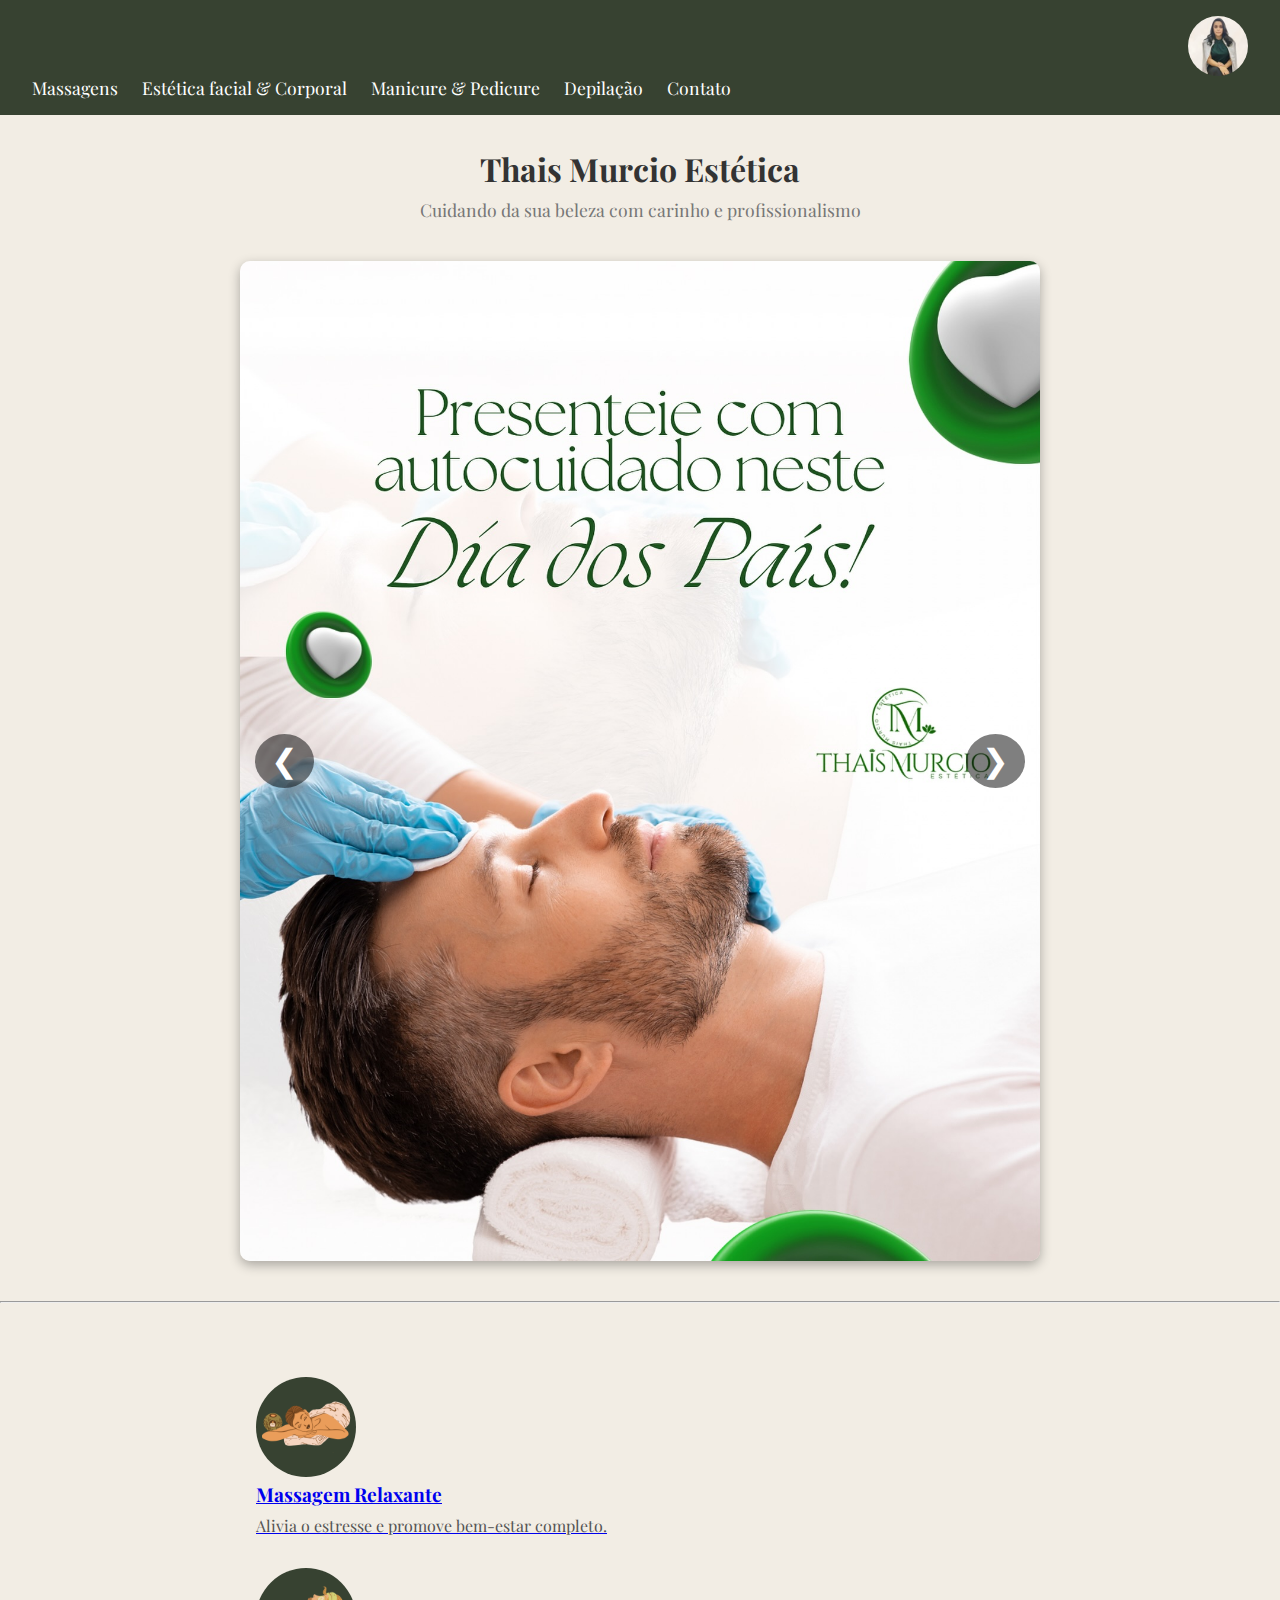
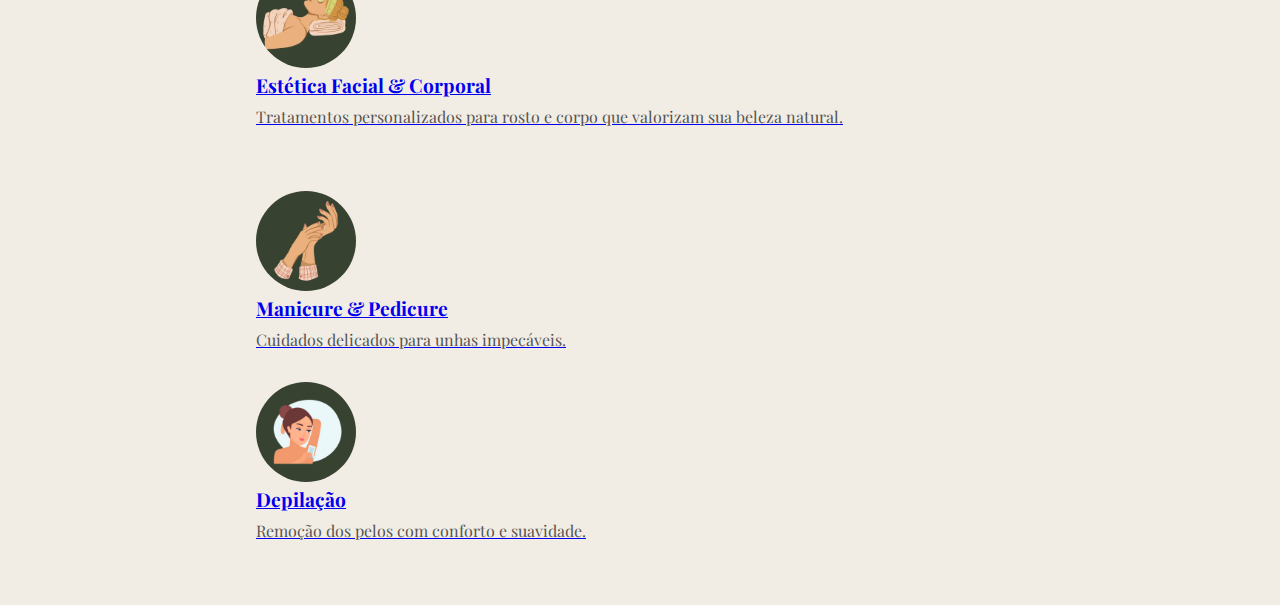
<file: index.html>
<!DOCTYPE html>
<html lang="pt-br">
<head>
    <meta charset="UTF-8">
    <meta name="viewport" content="width=device-width, initial-scale=1.0">
    <link rel="stylesheet" href="style.css">
    <title>Thais Murcio Estética</title>
    <!-- Fonte bonita do Google Fonts -->
    <link href="https://fonts.googleapis.com/css2?family=Playfair+Display&display=swap" rel="stylesheet">
</head>
<body>
    <nav class="navbar">
  <div class="nav-inner">
    <div class="left-side">
      <div class="hamburger" onclick="toggleMenu()">&#9776;</div>
    </div>

    <div class="right-side">
      <img class="logo-img" src="img/490187709_3579610882348179_7677595990874106271_n(1).jpg" alt="Logo" />
    </div>
  </div>

  <ul class="links">
    <li><a href="massagem-relaxante.html">Massagens</a></li>
    <li><a href="estetica-facial-corporal.html">Estética facial & Corporal</a></li>
    <li><a href="manicure-pedicure.html">Manicure & Pedicure</a></li>
    <li><a href="depilacao.html">Depilação</a></li>
    <li><a href="https://api.whatsapp.com/send?phone=5543999671865&text=Olá%2C%20vim%20através%20do%20Instagram!%20">Contato</a></li>
  </ul>
</nav>
<div class="boas-vindas">
  <h1>Thais Murcio Estética</h1>
  <p>Cuidando da sua beleza com carinho e profissionalismo</p>
</div>
    
     <div class="carousel">
    <div class="carousel-track">
        <img src="img/dia dos pais.jpg" alt="Foto 1">
        <img src="img/2.jpg" alt="Foto 2">
        <img src="img/1.jpg" alt="Foto 3">
        <img src="img/519593964_17865485256422282_1488908473671776454_n.jpg" alt="Foto 3">
        <img src="img/503052265_17860622313422282_3590157282169635632_n.jpg" alt="Foto 3">
    </div>
        <button class="carousel-btn prev">&#10094;</button>
        <button class="carousel-btn next">&#10095;</button>
    </div>
<hr> <br><br>
    <div class="container">
    <div class="servico">
      <a href="massagem-relaxante.html">
    <img src="img/11.png" alt="" class="servico-img">
    <div class="descricao">
      <h1>Massagem Relaxante</h1>
      <p>Alivia o estresse e promove bem-estar completo.</p>
    </div>
  </a>
  </div>

  <div class="servico">
  <a href="estetica-facial-corporal.html">
    <img src="img/13.png" alt="" class="servico-img">
  <div class="descricao">
    <h1>Estética Facial & Corporal</h1>
    <p>Tratamentos personalizados para rosto e corpo que valorizam sua beleza natural.</p>
  </div>
</div>
  </a>

  <div class="servico">
    <a href="manicure-pedicure.html">
      <img src="img/12.png" alt="" class="servico-img">
    <div class="descricao">
      <h1>Manicure & Pedicure</h1>
      <p>Cuidados delicados para unhas impecáveis.</p>
    </div>
    </a>
  </div>

  <div class="servico">
      <a href="depilacao.html">
        <img src="img/depilação.png" alt="" class="servico-img">
    <div class="descricao">
      <h1>Depilação</h1>
      <p>Remoção dos pelos com conforto e suavidade.</p>
    </div>
  </div>
      </a>
</div>
     <script src="script.js"></script>
</body>
</html>
</file>
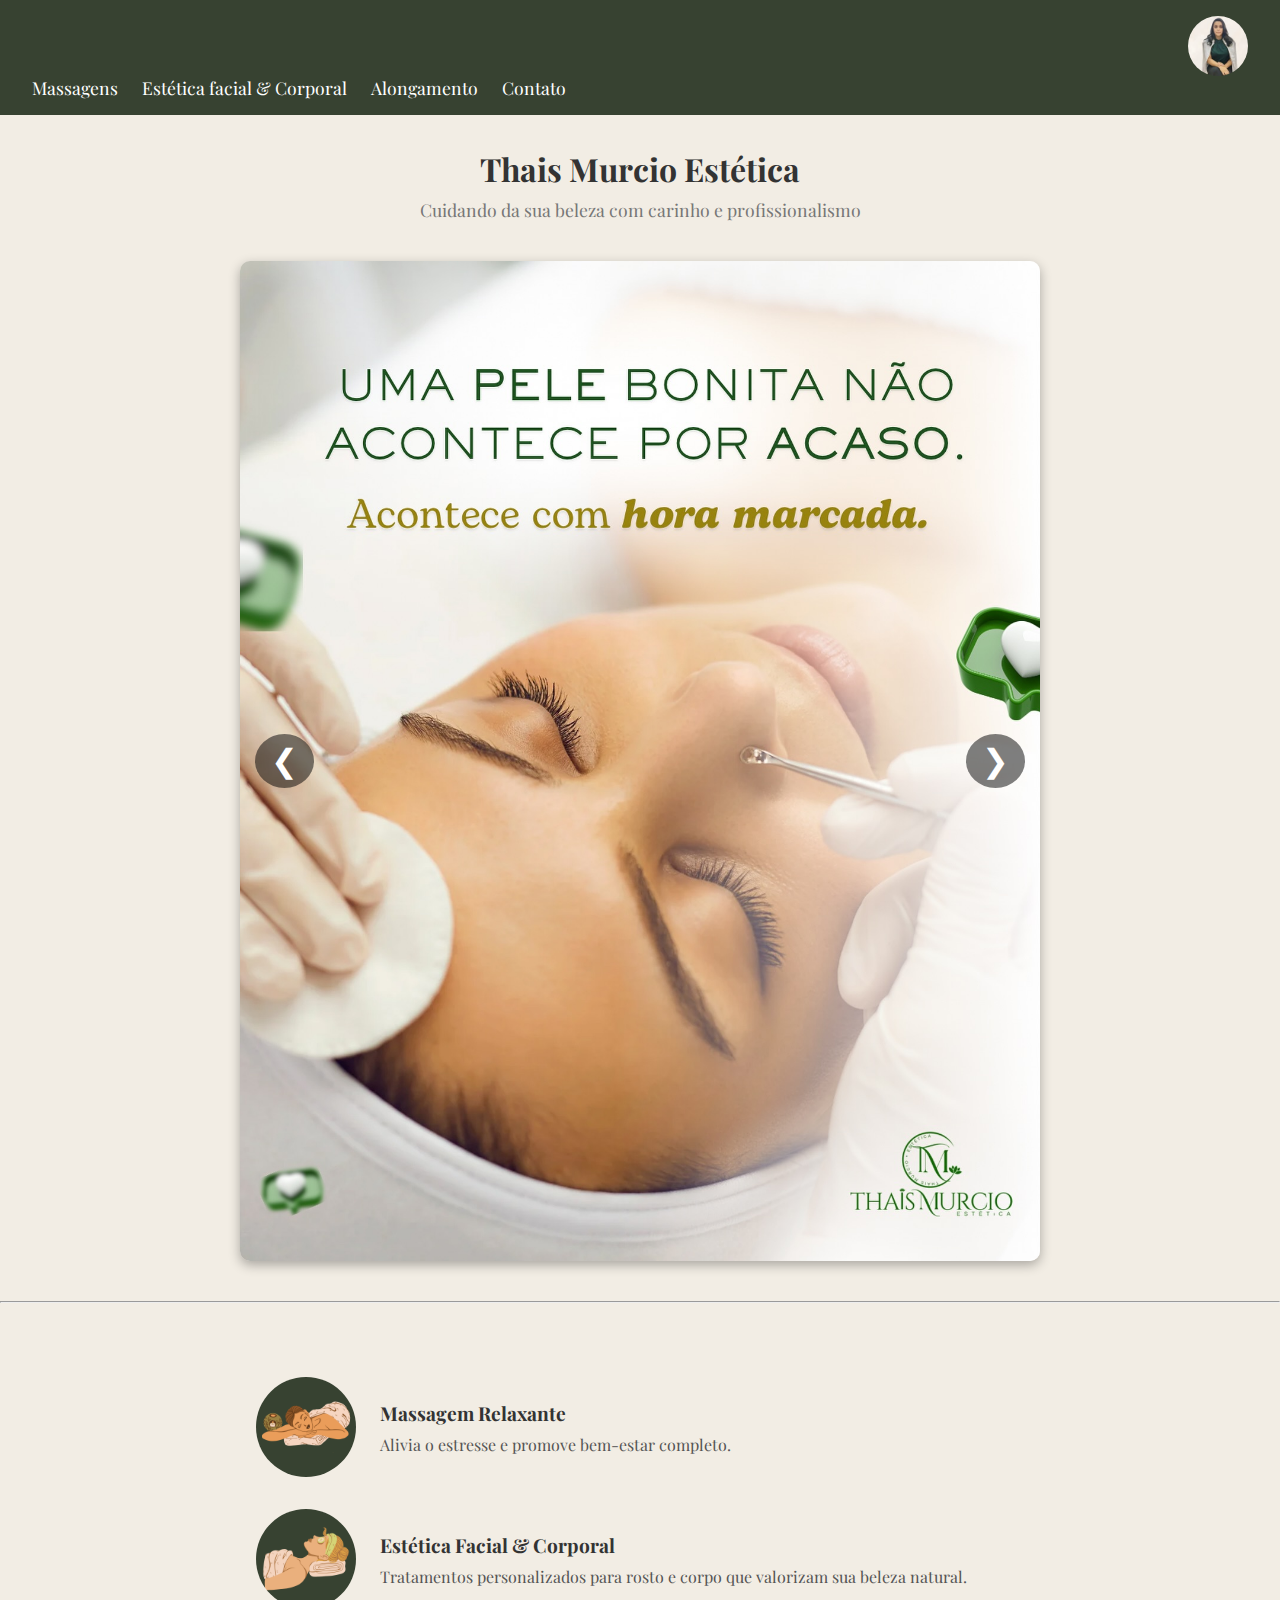
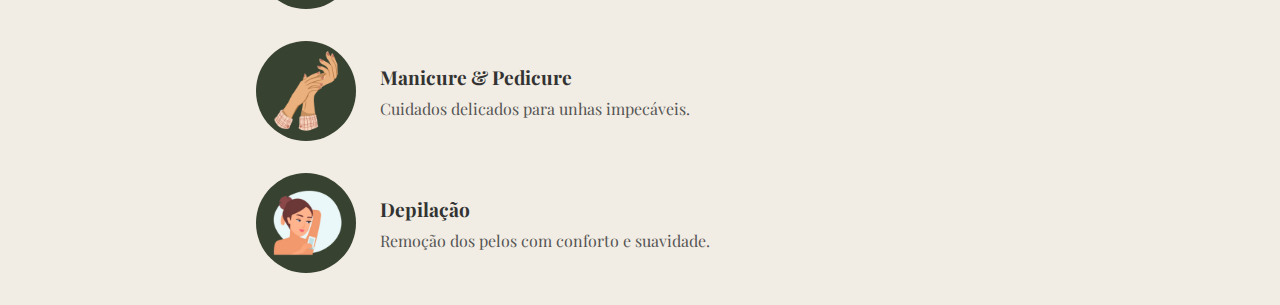
<file: indx.html>
<!DOCTYPE html>
<html lang="pt-br">
<head>
    <meta charset="UTF-8">
    <meta name="viewport" content="width=device-width, initial-scale=1.0">
    <link rel="stylesheet" href="style.css">
    <title>Thais Murcio Estética</title>
    <!-- Fonte bonita do Google Fonts -->
    <link href="https://fonts.googleapis.com/css2?family=Playfair+Display&display=swap" rel="stylesheet">
</head>
<body>
    <nav class="navbar">
  <div class="nav-inner">
    <div class="left-side">
      <div class="hamburger" onclick="toggleMenu()">&#9776;</div>
    </div>

    <div class="right-side">
      <img class="logo-img" src="img/490187709_3579610882348179_7677595990874106271_n(1).jpg" alt="Logo" />
    </div>
  </div>

  <ul class="links">
    <li><a href="#">Massagens</a></li>
    <li><a href="#">Estética facial & Corporal</a></li>
    <li><a href="#">Alongamento</a></li>
    <li><a href="https://api.whatsapp.com/send?phone=5543999671865&text=Olá%2C%20vim%20através%20do%20Instagram!%20">Contato</a></li>
  </ul>
</nav>
<div class="boas-vindas">
  <h1>Thais Murcio Estética</h1>
  <p>Cuidando da sua beleza com carinho e profissionalismo</p>
</div>
    
     <div class="carousel">
    <div class="carousel-track">
        <img src="img/516037441_17865018045422282_4953167741983049705_n.jpg" alt="Foto 1">
        <img src="img/2.jpg" alt="Foto 2">
        <img src="img/1.jpg" alt="Foto 3">
        <img src="img/519593964_17865485256422282_1488908473671776454_n.jpg" alt="Foto 3">
        <img src="img/503052265_17860622313422282_3590157282169635632_n.jpg" alt="Foto 3">
    </div>
        <button class="carousel-btn prev">&#10094;</button>
        <button class="carousel-btn next">&#10095;</button>
    </div>
<hr> <br><br>
    <div class="container">
  <div class="servico">
    <img src="img/11.png" alt="" class="servico-img">
    <div class="descricao">
      <h1>Massagem Relaxante</h1>
      <p>Alivia o estresse e promove bem-estar completo.</p>
    </div>
  </div>

  <div class="servico">
  <img src="img/13.png" alt="" class="servico-img">
  <div class="descricao">
    <h1>Estética Facial & Corporal</h1>
    <p>Tratamentos personalizados para rosto e corpo que valorizam sua beleza natural.</p>
  </div>
</div>

  <div class="servico">
    <img src="img/12.png" alt="" class="servico-img">
    <div class="descricao">
      <h1>Manicure & Pedicure</h1>
      <p>Cuidados delicados para unhas impecáveis.</p>
    </div>
  </div>

  <div class="servico">
    <img src="img/depilação.png" alt="" class="servico-img">
    <div class="descricao">
      <h1>Depilação</h1>
      <p>Remoção dos pelos com conforto e suavidade.</p>
    </div>
  </div>
</div>
     <script src="script.js"></script>
</body>
</html>
</file>
<file: style.css>
/* ------------------ RESET ------------------ */
* {
  margin: 0;
  padding: 0;
  box-sizing: border-box;
}

body {
  font-family: 'Playfair Display', serif;
  background-color: #f2ede4;
  color: #333;
}

/* ------------------ NAVBAR ------------------ */
.navbar {
  display: flex;
  justify-content: space-between;
  align-items: center;
  background-color: #374231;
  padding: 1rem 2rem;
  flex-wrap: wrap;
}

.nav-inner {
  display: flex;
  justify-content: space-between;
  align-items: center;
  width: 100%;
}

.left-side,
.right-side {
  display: flex;
  align-items: center;
}

.hamburger {
  font-size: 2rem;
  color: white;
  cursor: pointer;
  display: none;
}

.logo-img {
  height: 60px;
  border-radius: 50%;
}

/* Menu */
.links {
  list-style: none;
  display: flex;
  gap: 1.5rem;
  flex-wrap: wrap;
  justify-content: flex-end;
}

.links li a {
  text-decoration: none;
  color: white;
  font-size: 1.1rem;
  transition: color 0.3s ease;
}

.links li a:hover {
  color: #ffb6c1;
}

/* ------------------ CAROUSEL ------------------ */
.carousel {
  position: relative;
  width: 90%;
  max-width: 800px;
  margin: 40px auto;
  overflow: hidden;
  border-radius: 10px;
  box-shadow: 0 4px 12px rgba(0, 0, 0, 0.3);
}

.carousel-track {
  display: flex;
  transition: transform 0.5s ease-in-out;
}

.carousel-track img {
  width: 100%;
  flex-shrink: 0;
  object-fit: cover;
}

.carousel-btn {
  position: absolute;
  top: 50%;
  transform: translateY(-50%);
  background-color: rgba(0, 0, 0, 0.5);
  color: #fff;
  border: none;
  font-size: 2rem;
  padding: 0.5rem 1rem;
  cursor: pointer;
  z-index: 10;
  border-radius: 50%;
}

.carousel-btn:hover {
  background-color: rgba(0, 0, 0, 0.8);
}

.prev {
  left: 15px;
}

.next {
  right: 15px;
}

/* ------------------ BOAS VINDAS ------------------ */
.boas-vindas {
  text-align: center;
  margin-top: 2rem;
  font-family: 'Playfair Display', serif;
  color: #333;
}

.boas-vindas h1 {
  font-size: 2rem;
  margin-bottom: 0.5rem;
}

.boas-vindas p {
  font-size: 1.1rem;
  color: #777;
}

/* ------------------ SERVIÇOS ------------------ */
.container {
  display: flex;
  flex-direction: column;
  gap: 2rem;
  padding: 2rem 1rem;
  max-width: 800px;
  margin: 0 auto;
}

.servico {
  display: flex;
  align-items: center;
  gap: 1.5rem;
  flex-wrap: wrap;
}

.servico-img {
  width: 100px;
  height: 100px;
  object-fit: cover;
  border-radius: 50%;
}

.descricao h1 {
  font-size: 1.2rem;
  margin-bottom: 0.5rem;
}

.descricao p {
  font-size: 1rem;
  color: #555;
}

/* ------------------ MEDIA QUERIES ------------------ */
@media (max-width: 768px) {
  .navbar {
    flex-direction: column;
    align-items: flex-start;
  }

  .hamburger {
    display: block;
  }

  .logo-img {
    height: 50px;
  }

  .links {
    display: none;
    flex-direction: column;
    width: 100%;
    margin-top: 1rem;
    background-color: #374231;
    padding: 1rem;
  }

  .links.show {
    display: flex;
  }

  .links li a {
    font-size: 1rem;
  }

  .carousel-btn {
    font-size: 1.5rem;
    padding: 0.4rem 0.8rem;
  }
}

@media (max-width: 600px) {
  .servico {
    flex-direction: column;
    align-items: center;
    text-align: center;
  }

  .descricao h1,
  .descricao p {
    text-align: center;
  }
}

@media (max-width: 480px) {
  .logo-img {
    height: 45px;
  }

  .links li a {
    font-size: 0.9rem;
  }
}
</file>
